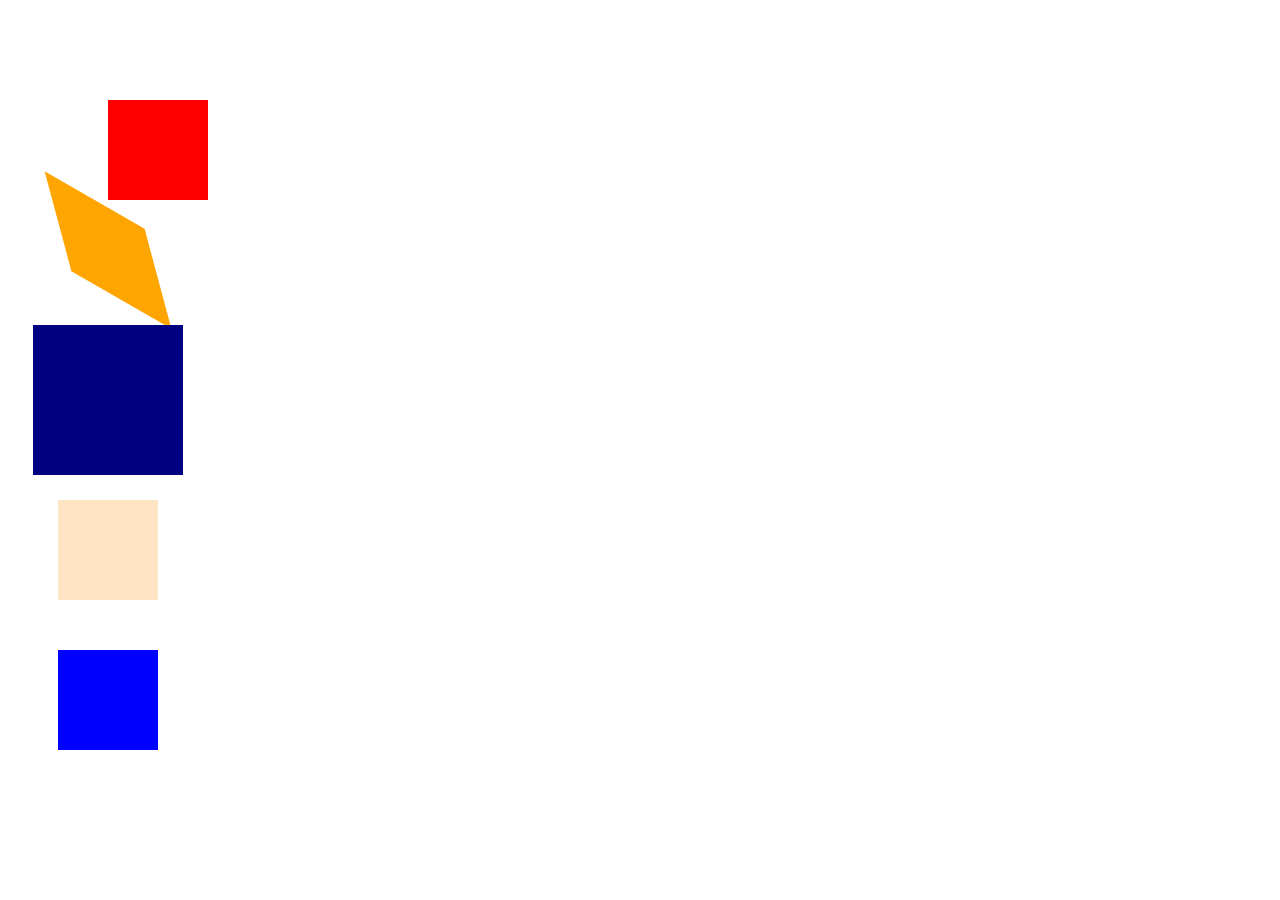
<file: class/css/index.html>
<!DOCTYPE html>
<html lang="ko">
<head>
      <meta charset="UTF-8">
      <meta http-equiv="X-UA-Compatible" content="IE=edge">
      <meta name="viewport" content="width=device-width, initial-scale=1.0">
      <link rel="stylesheet" href="./index.css">
      <title>transform</title>
</head> 
<body>
      <div class="wrapper">
            <div class="box box1"></div>
            <div class="box box2"></div>
            <div class="box box3"></div>
            <div class="box box4"></div>
            <div class="box box5"></div>
      </div>
</body>
</html>
</file>
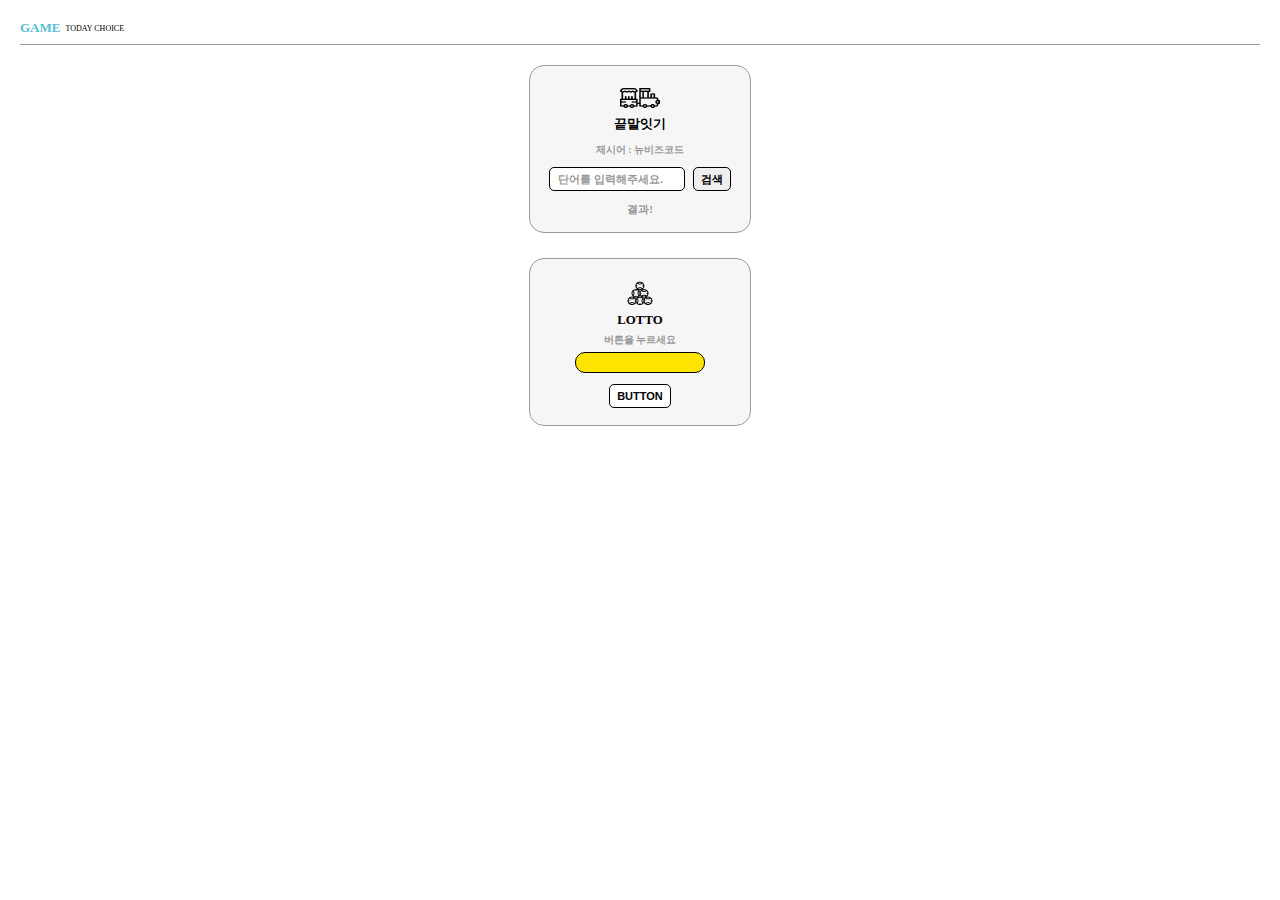
<file: cyworld/game.html>
<!DOCTYPE html>
<html lang="ko">
<head>
      <meta charset="UTF-8">
      <link rel="stylesheet" href="./styles/sub.css">
      <script src="./js/game.js"></script>
      <title>GAME</title>
</head>
<body>
      <div class="wrapper">
            <div class="game__header">
                  <div class="game__title">
                        <h2>GAME</h2>
                        <span>TODAY CHOICE</span>
                  </div>
                  <div class="game__body">
                        <div class="game_container">
                              <div class="game_content">
                                    <div class="game_title">
                                          <img src="./images/train.png" alt="">
                                          <h3>끝말잇기</h3>
                                    </div>
                                    <p class="game_p">제시어 : <span id="word">뉴비즈코드</span></p>
                                    <div class="game_input">
                                          <input type="text" placeholder="단어를 입력해주세요." id="myWord">
                                          <button onclick="startWord()">검색</button>
                                    </div>
                                    <div class="game_result">
                                          <span id="result">결과!</span>
                                    </div>
                              </div>
                        </div>
                        <div class="game_container">
                              <div class="game_content">
                                    <div class="game_title">
                                          <img src="./images/lotto.png" alt="">
                                          <h3>LOTTO</h3>
                                    </div>
                                    <p class="game_p">버튼을 누르세요</p>
                                    <div class="game_number">
                                          <ul class="lotto_num">
                                               
                                          </ul>
                                    </div>
                                    <div class="game_button">
                                          <button onclick="getLottoNum()">BUTTON</button>
                                    </div>
                              </div>
                        </div>
                  </div>
            </div>
      </div>
</body>
</html>
</file>
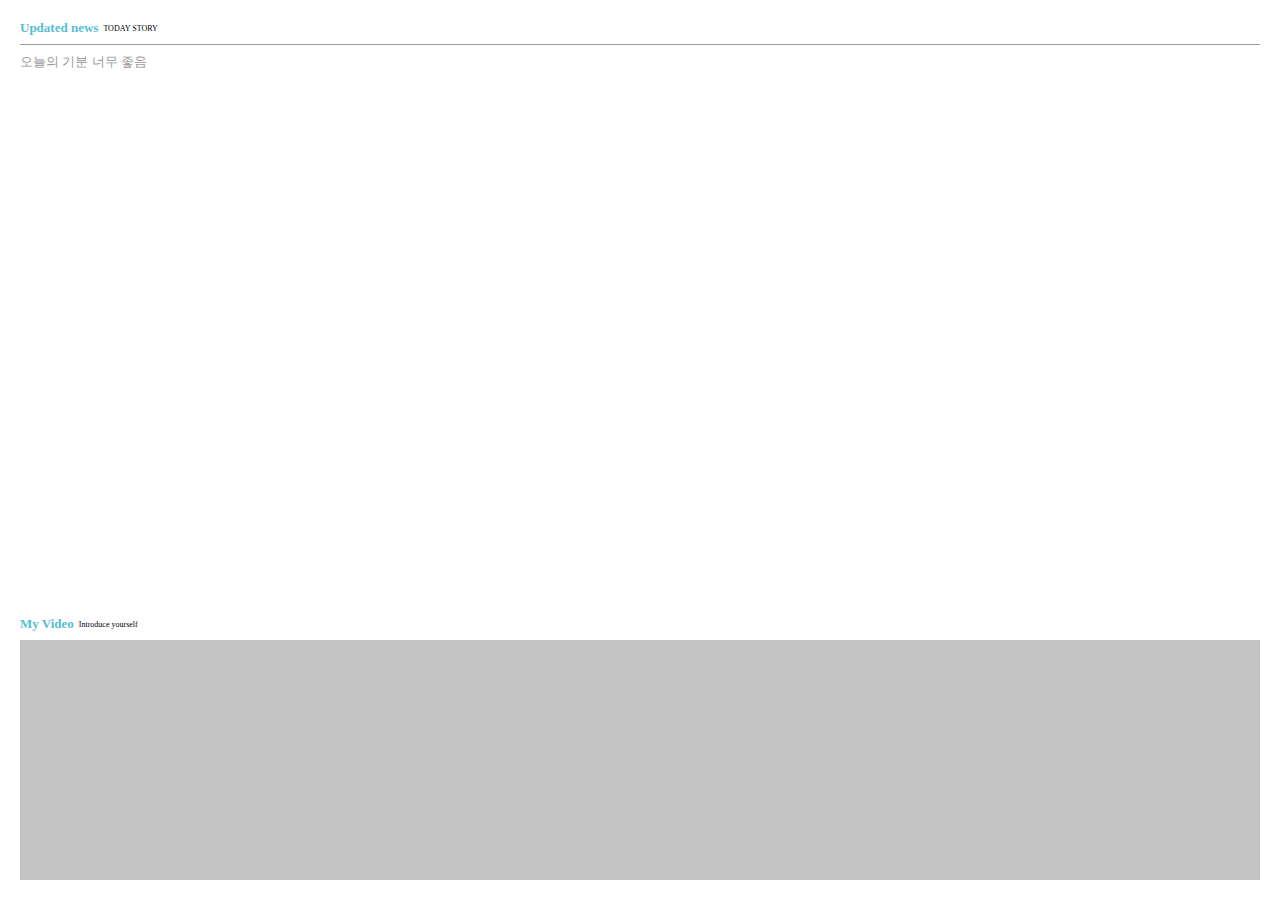
<file: cyworld/home.html>
<!DOCTYPE html>
<html lang="ko">
<head>
      <meta charset="UTF-8">
      <link rel="stylesheet" href="./styles/sub.css">
      <title>HOME</title>
</head>
<body>
      <div class="wrapper">
            <div class="home__header">
                  <div class="home__title">
                        <h2>Updated news</h2>
                        <span>TODAY STORY</span>
                  </div>
                  <div class="home__todayFeel">
                        <p>오늘의 기분 너무 좋음</p>
                  </div>
            </div>
            <div class="home__body">
                  <div class="home__title home__title2">
                        <h2>My Video</h2>
                        <span>Introduce yourself</span>
                  </div>
                  <div class="grayBox"></div>
            </div>
      </div>
</body>
</html>
</file>
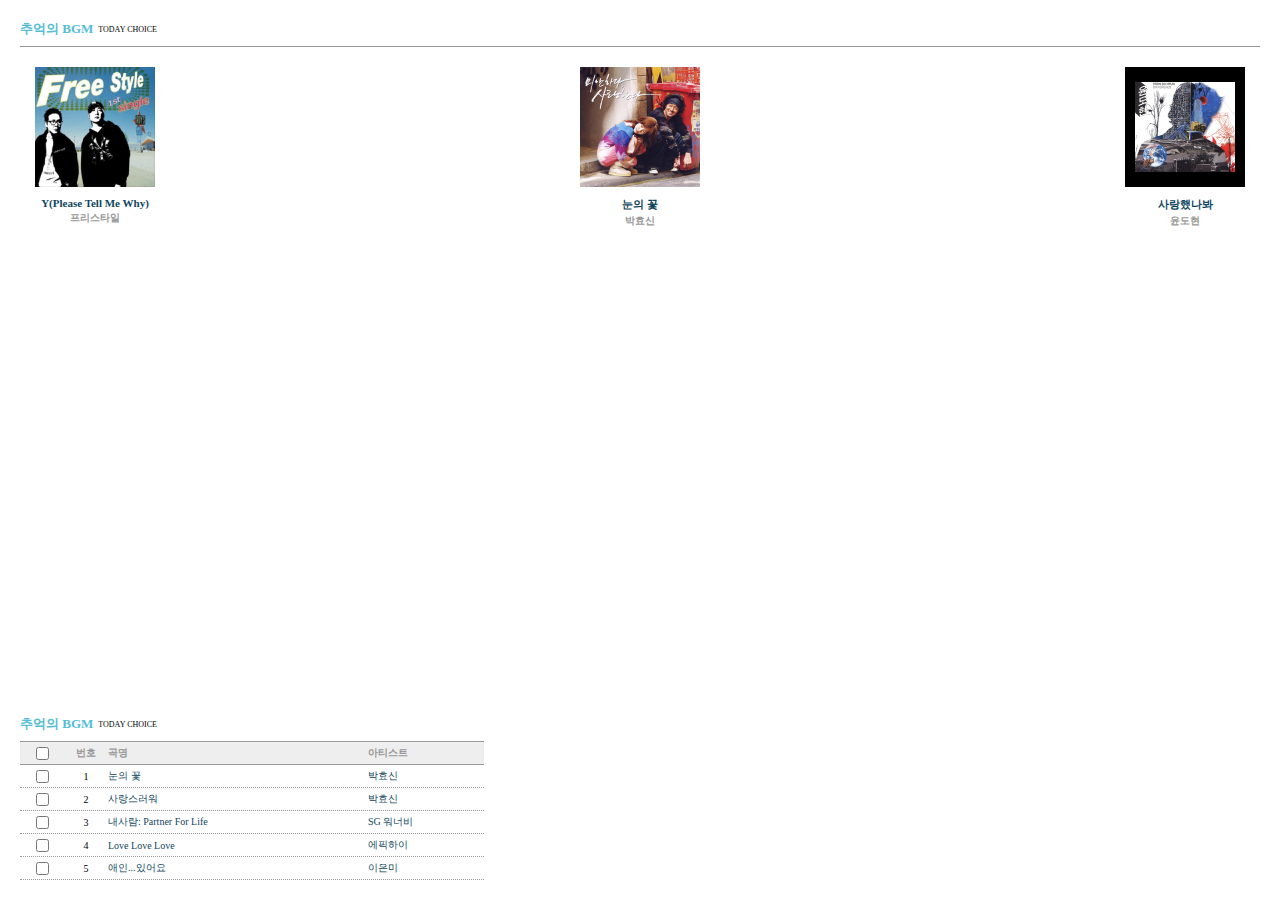
<file: cyworld/jukebox.html>
<!DOCTYPE html>
<html lang="ko">
<head>
      <meta charset="UTF-8">
      <link rel="stylesheet" href="./styles/sub.css">
      <title>쥬크박스</title>
</head>
<body>
      <div class="wrapper">
            <div class="jukebox__header">
                  <div class="game__title">
                        <h2>추억의 BGM</h2>
                        <span>TODAY CHOICE</span>
                  </div>
                  <div class="jukebox__today">
                        <div class="jukebox__today__music">
                              <img src="./images/jukebox01.png" alt="">
                              <p class="today__music__title">
                                    Y(Please Tell Me Why)
                                    <span>프리스타일</span>
                              </p>
                        </div>
                        <div class="jukebox__today__music">
                              <img src="./images/jukebox02.png" alt="">
                              <p class="today__music__title">
                                    눈의 꽃
                                    <span>박효신</span>
                              </p>
                        </div>
                        <div class="jukebox__today__music">
                              <img src="./images/jukebox03.png" alt="">
                              <p class="today__music__title">
                                    사랑했나봐
                                    <span>윤도현</span>
                              </p>
                        </div>
                  </div>
            </div>
            <div class="jukebox__body">
                  <div class="game__title game__title2">
                        <h2>추억의 BGM</h2>
                        <span>TODAY CHOICE</span>
                  </div>
                  <div class="jukebox__table__container">
                        <table class="jukebox__table">
                              <tr>
                                    <th>
                                          <input type="checkbox" id="jukeCheckAll">
                                    </th>
                                    <th>번호</th>
                                    <th>곡명</th>
                                    <th>아티스트</th>
                              </tr>
                              <tr>
                                    <td>
                                          <input type="checkbox" id="jukeCheck01">
                                    </td>
                                    <td>1</td>
                                    <td>눈의 꽃</td>
                                    <td>박효신</td>
                              </tr>
                              <tr>
                                    <td>
                                          <input type="checkbox" id="jukeCheck01">
                                    </td>
                                    <td>2</td>
                                    <td>사랑스러워</td>
                                    <td>박효신</td>
                              </tr>
                              <tr>
                                    <td>
                                          <input type="checkbox" id="jukeCheck03">
                                    </td>
                                    <td>3</td>
                                    <td>내사람: Partner For Life</td>
                                    <td>SG 워너비</td>
                              </tr>
                              <tr>
                                    <td>
                                          <input type="checkbox" id="jukeCheck04">
                                    </td>
                                    <td>4</td>
                                    <td>Love Love Love</td>
                                    <td>에픽하이</td>
                              </tr>
                              <tr>
                                    <td>
                                          <input type="checkbox" id="jukeCheck05">
                                    </td>
                                    <td>5</td>
                                    <td>애인...있어요</td>
                                    <td>이은미</td>
                              </tr>
                        </table>
                  </div>
            </div>
      </div>
</body>
</html>
</file>
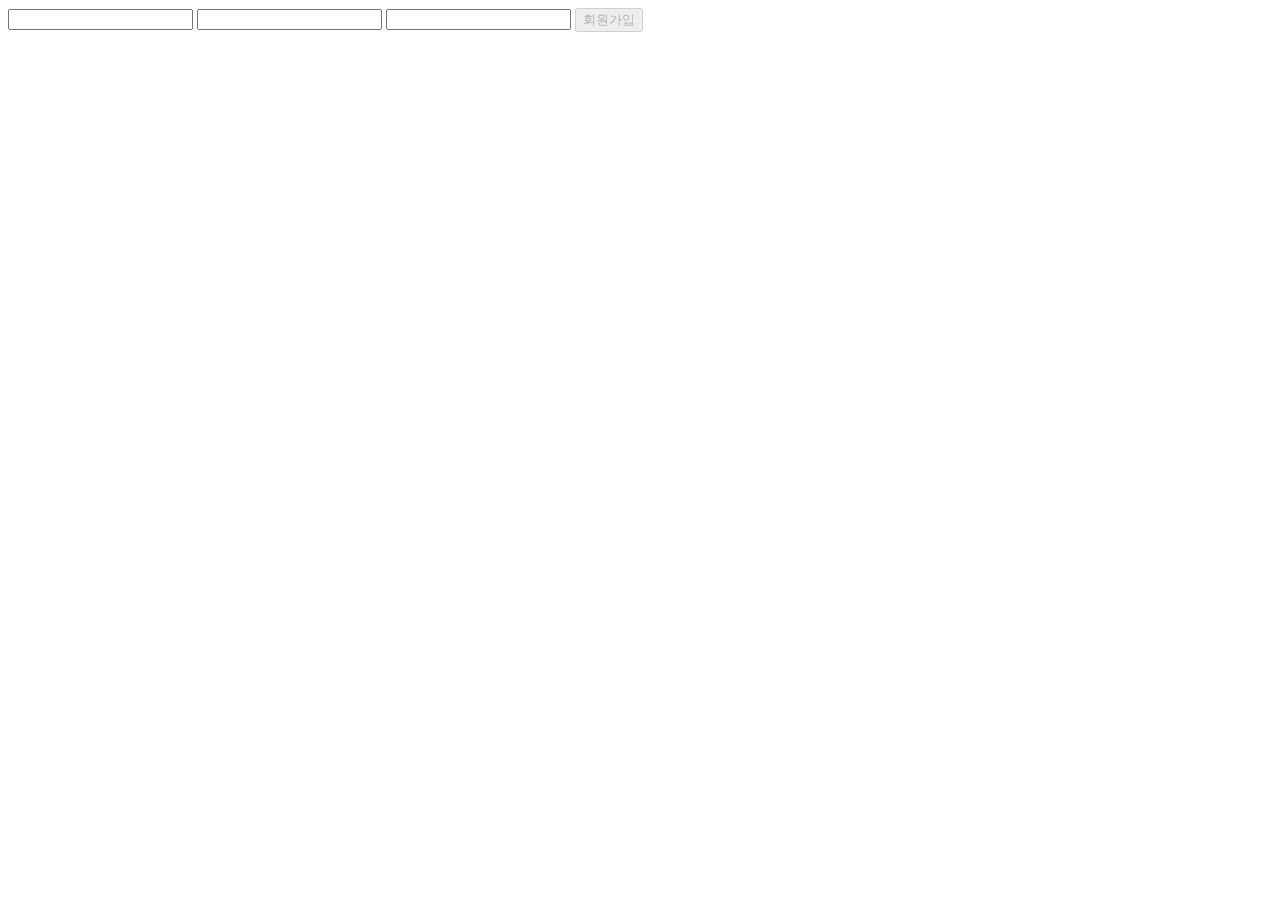
<file: class/03-javascript/07-signup.html>
<!DOCTYPE html>
<html lang="ko">
<head>
      <meta charset="UTF-8">
      <title>sign-up</title>
      <script src="./07-signup.js"></script>
</head>
<body>
      <input type="text" id="email" oninput="checkValldation()">
      <input type="text" id="pw01" oninput="checkValldation()">
      <input type="text" id="pw02" oninput="checkValldation()">
      <button id="button" disabled = "true">회원가입</button>
</body>
</html>
</file>
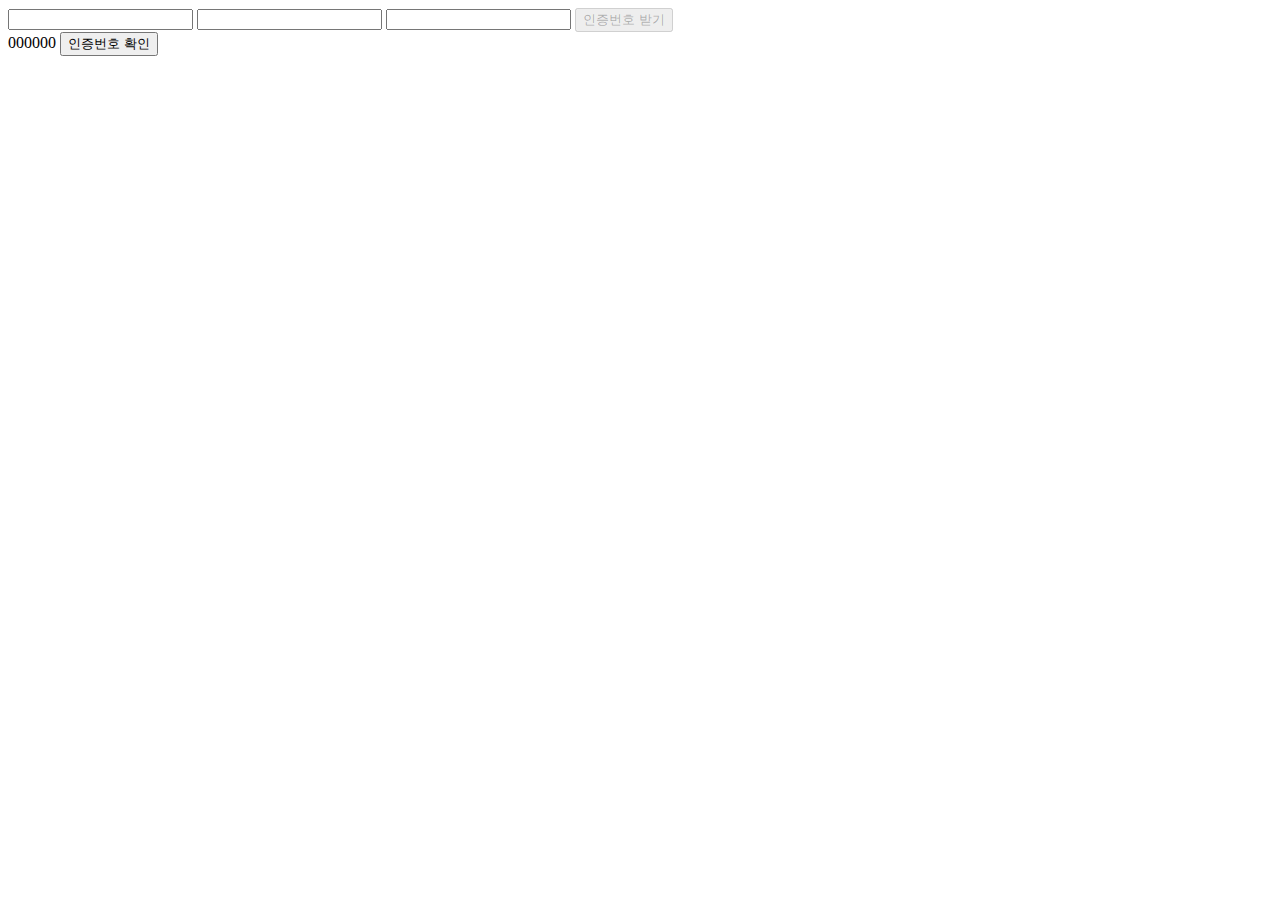
<file: class/03-javascript/08-phone.html>
<!DOCTYPE html>
<html lang="en">
<head>
      <meta charset="UTF-8">
      <title>Document</title>
      <script src="./08-phone.js"></script>
</head>
<body>
      <div class="register">
            <div class="phone">
                  <input type="text" id="phone01" class="phone" maxlength="3" oninput="phoneFocusMove(), phoneDisabled()">
                  <input type="text" id="phone02"  class="phone" maxlength="4" oninput="phoneFocusMove2(), phoneDisabled()">
                  <input type="text" id="phone03"  class="phone" maxlength="4" oninput="phoneDisabled()">
                  <button id="getNum" disabled ="true">인증번호 받기</button>
            </div>
            <div class="number">
                  <span id="phoneNum">000000</span>
                  <button id="confirmNum">인증번호 확인</button>
            </div>
      </div>
</body>
</html>
</file>
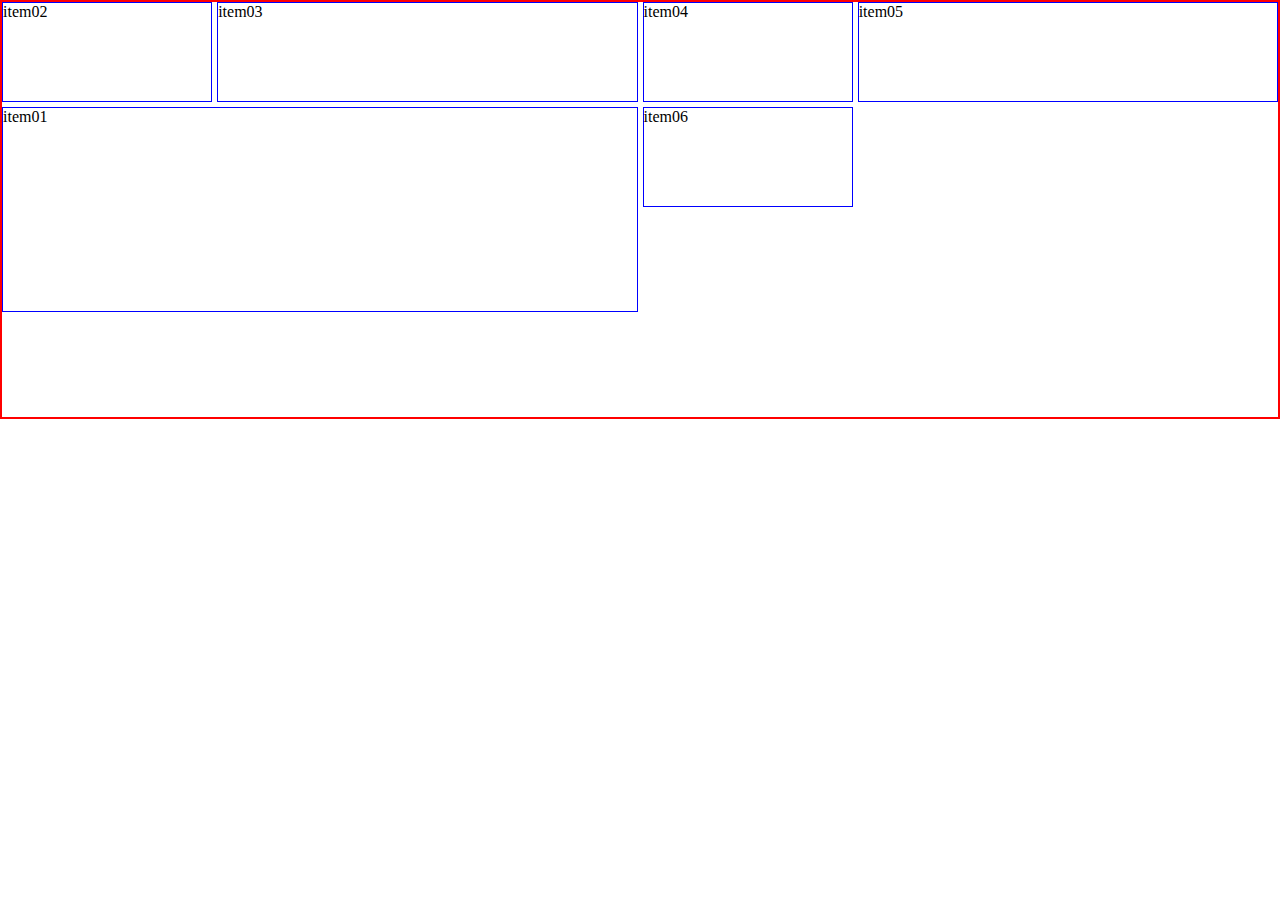
<file: class/css/grid.html>
<!DOCTYPE html>
<html lang="en">
<head>
      <meta charset="UTF-8">
      <meta http-equiv="X-UA-Compatible" content="IE=edge">
      <meta name="viewport" content="width=device-width, initial-scale=1.0">
      <link rel="stylesheet" href="./grid.css">
      <title>grid</title>
</head>
<body>
      <div class="container">
            <div class="item item01">
                  item01
            </div>
            <div class="item item02">
                  item02
            </div>
            <div class="item item03">
                  item03
            </div>
            <div class="item item04">
                  item04
            </div>
            <div class="item item05">
                  item05
            </div>
            <div class="item item06">
                  item06
            </div>
      </div>
</body>
</html>
</file>
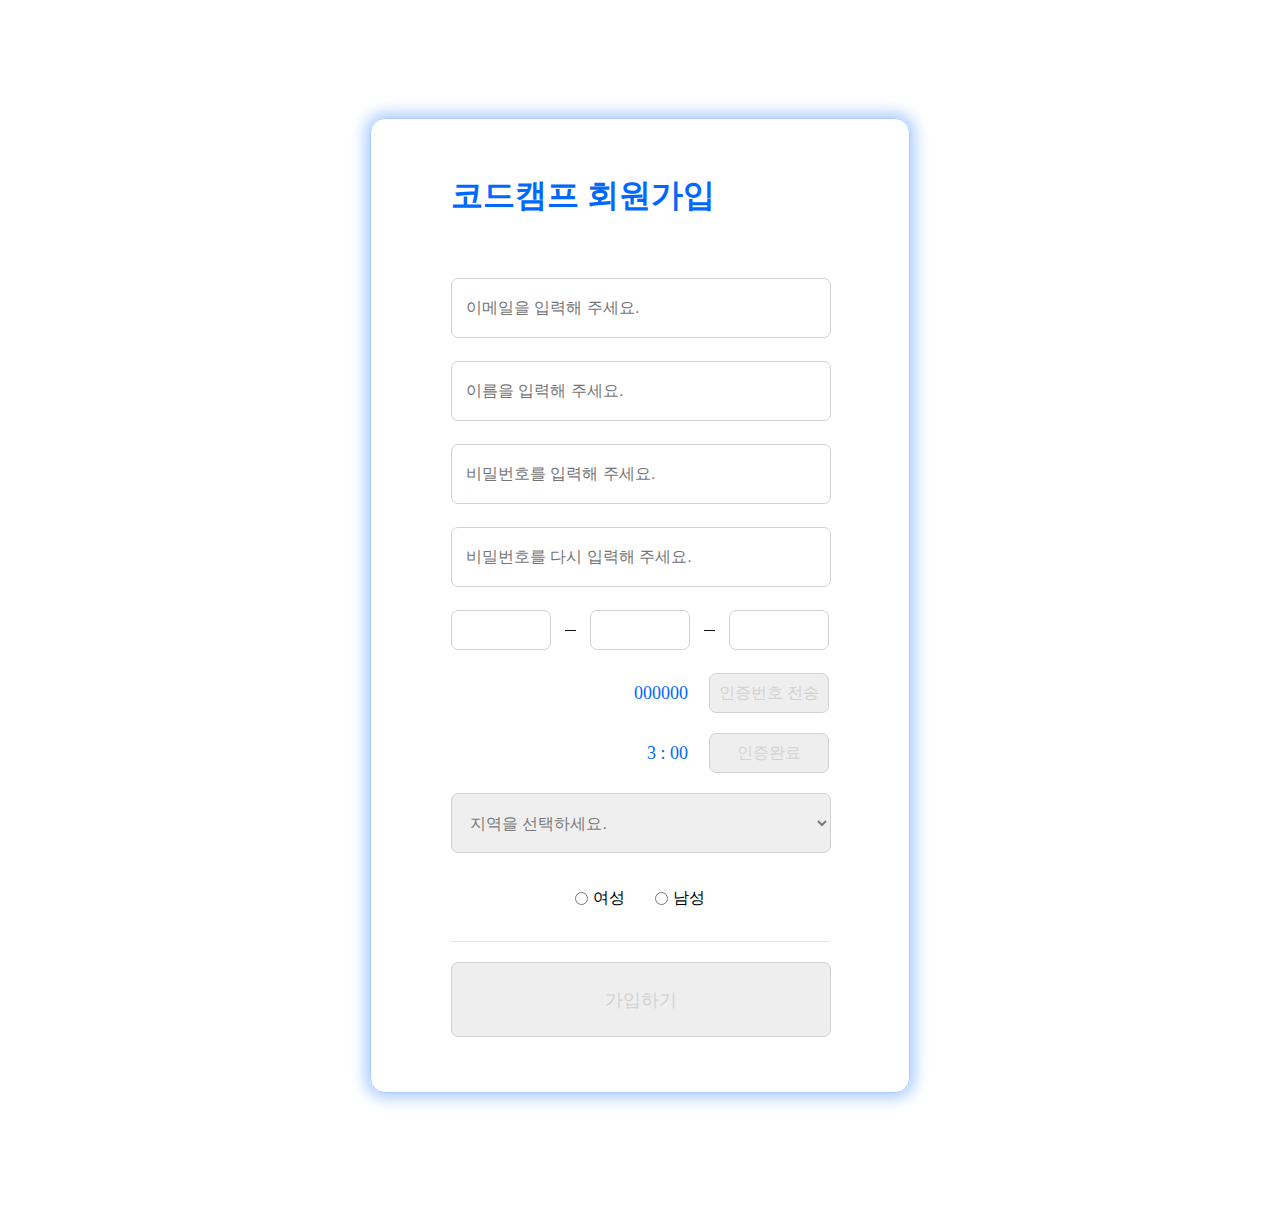
<file: class/final/final.html>
<!DOCTYPE html>
<html lang="ko">
<head>
      <meta charset="UTF-8">
      <title>코드캠프 회원가입</title>
      <link rel="stylesheet" href="./final.css">

</head>
<body>
      <div class="register_container">
            <div class="register"> 
                  <h1 class="register__title">코드캠프 회원가입</h1>
                  <form action="" id="register__form">
                        <div class="register__input">
                              <input type="text" id="registerId" class="register__input_common" placeholder="이메일을 입력해 주세요.">
                              <span id="errorEmail" class="errorCommon"></span>
                        </div>
                        <div class="register__input">
                              <input type="text" ₩id="registerName" class="register__input_common" placeholder="이름을 입력해 주세요.">
                              <span id="errorName" class="errorCommon"></span>
                        </div>
                        <div class="register__input">
                              <input type="password" id="registerPw01" class="register__input_common" placeholder="비밀번호를 입력해 주세요.">
                              <span id="errorPw01" class="errorCommon"></span>
                        </div>
                        <div class="register__input">
                              <input type="password" id="registerPw02" class="register__input_common" placeholder="비밀번호를 다시 입력해 주세요.">
                              <span id="errorPw02" class="errorCommon"></span>
                        </div>
                        <div class="register__input__phone">
                              <div class="input__phone">
                                    <input type="text" id="registerPhone01" class="input__phone__common" maxlength="3" oninput="movePhone01()">
                              </div>
                              <span class="phone_line"></span>
                              <div class="input__phone">
                                    <input type="text" id="registerPhone02" class="input__phone__common" maxlength="4" oninput="movePhone02()">
                              </div>
                              <span class="phone_line"></span>
                              <div class="input__phone">
                                    <input type="text" id="registerPhone03" class="input__phone__common" maxlength="4" oninput="onPhoneNum()"> 
                              </div>
                        </div>
                        <span id="errorPhone" class="errorCommon"></span>
                        <div class="phoneNum__common">
                              <span id="phoneNumView" class="phoneNumCommon">000000</span>
                              <button type="button" id="sendPhoneNum" class="phoneNumButton" onclick="onPhoneNumSend(event) "disabled>인증번호 전송</button>
                        </div>
                        <div class="phoneNum__common">
                              <span id="phoneNumTime" class="phoneNumCommon">3 : 00</span>
                              <button id="phoneNumCom" class="phoneNumButton phoneNumButton2" disabled onclick="onPhoneNumCom(event)">인증완료</button>
                        </div>
                        <div class="register__selectBox">
                              <select name="" id="areaSelect">
                                    <option value="">지역을 선택하세요.</option>
                                    <option value="서울">서울</option>
                                    <option value="경기">경기</option>
                                    <option value="인천">인천</option>
                              </select>
                              <span id="errorArea" class="errorCommon"></span>
                        </div>
                        <div class="register__gender">
                              <div class="gerder__box">
                                    <input type="radio" name="gender" id="girl">
                                    <label for="girl">여성</label>
                              </div>
                              <div class="gerder__box">
                                    <input type="radio" name="gender" id="man">
                                    <label for="man">남성</label>
                              </div>
                              <span id="errorGender" class="errorCommon"></span>
                        </div>
                        <input type="submit" id="register__submit" value="가입하기" onclick="registerConfirm(event)" disabled>
                  </form>
            </div>
      </div>
      <script src="./final.js" type ="text/javascript"></script>
</body>
</html>
</file>
<file: class/css/index.css>
.box{
      width: 100px;
      height: 100px;
      margin: 50px;
}
.box1{
      background-color: red;
      transform: translate(50px, 50px);
      transition: ease-in-out 1s;
}
.box2{
      background-color: orange;
      transform: skew(15deg, 30deg);
      transition: ease-in-out 1s;
}
.box3{
      background-color: navy;
      transform: scale(150%);
      transition: ease-in-out 2s;
}
.box4{
      background-color: bisque;
      transform: rotate(360deg);
      transition: ease-in-out 1s;
}
.box5{
      background-color: blue;
}
</file>
<file: cyworld/styles/sub.css>
/* HOME css */

*{
      box-sizing: border-box;
      margin: 0;
      padding: 0;
}
a{
      text-decoration: none;
}
span{
      vertical-align: baseline;
}
html,body{
      width: 100%;
      height: 100%;
}
.wrapper{
      width: 100%;
      height: 100%;
      padding: 20px;
      display: flex;
      flex-direction: column;
      justify-content: space-between;
      position: relative;
}
.home__title{
      display: flex;
      flex-direction: row;
      align-items: center;
      gap: 5px;
      padding-bottom: 8px;
      border-bottom: 1px solid #999;
}
.home__title h2{
      font-size: 13px;
      font-weight: 700;
      color: #55bed4;
}
.home__title span{
      font-size: 8px;
      font-weight: 400;
      color: #000;
}
.home__todayFeel{
      padding-top: 8px;
      font-size: 13px;
      font-weight: 400;
      color: #999;
}
.home__title2{
      border: none;
}
.grayBox{
      width: 100%;
      height: 240px;
      background-color: #c4c4c4;
}




/* GAME css */

*{
      box-sizing: border-box;
      margin: 0;
      padding: 0;
}
a{
      text-decoration: none;
}
span{
      vertical-align: baseline;
}
html,body{
      width: 100%;
      height: 100%;
}
ul,li{
      list-style: none;
}
button{
      cursor: pointer;
}
.wrapper{
      width: 100%;
      height: 100%;
      padding: 20px;
      display: flex;
      flex-direction: column;
      justify-content: space-between;
}
.game__title{
      display: flex;
      flex-direction: row;
      align-items: center;
      gap: 5px;
      padding-bottom: 8px;
      border-bottom: 1px solid #999;
}
.game__title h2{
      font-size: 13px;
      font-weight: 700;
      color: #55bed4;
}
.game__title span{
      font-size: 8px;
      font-weight: 400;
      color: #000;
}
.game__body{
      height: 100%;
      display: flex;
      flex-direction: column;
      justify-content: space-between;
      align-items: center;
      padding: 20px 0 15px 0;
}
.game_container{
      width: 222px;
      height: 168px;
      border: 1px solid #999;
      background-color: #f6f6f6;
      border-radius: 15px;
}
.game_content{
      display: flex;
      flex-direction: column;
      align-items: center;
      padding: 22px 0;
}
.game_title{
      font-size: 11px;
      font-weight: 700;
      color: #000;
}
.game_title img{
      display: block;
      margin: 0 auto 8px;
}
.game_p{
      font-size: 10px;
      font-weight: 700;
      color: #999;
      margin: 10px 0;
}
.game_container:nth-child(2) .game_p{
      margin: 5px 0;
}
.game_input{
      display: flex;
      flex-direction: row;
      gap: 8px;
      margin-bottom: 11px;
}
.game_input input{
      width: 136px;
      height: 24px;
      border: 1px solid #000;
      border-radius: 5px;
      font-size: 11px;
      font-weight: 700;
      color: #999;
      padding: 0 8px;
}
.game_input input::placeholder{
      font-size: 11px;
      font-weight: 700;
      color: #999;
}
.game_input button{
      width: 38px;
      height: 24px;
      border: 1px solid #000;
      border-radius: 5px;
      font-size: 11px;
      font-weight: 700;
      color: #020101;
}
.game_result{
      font-size: 11px;
      font-weight: 700;
      color: #999;
}
.game_number{
      margin-bottom: 11px;
}
.lotto_num{
      width: 130px;
      height: 21px;
      background-color: #FFE400;
      border: 1px solid #000;
      border-radius: 10px;
      display: flex;
      justify-content: space-between;
      align-items: center;
      padding: 0 8px;
      font-size: 10px;
      font-weight: 700;
      color: #000;
}
.game_button button{
      width: 62px;
      height: 24px;
      border: 1px solid #000;
      border-radius: 5px;
      background-color: #fff;
      outline: none;
      font-size: 11px;
      font-weight: 700;
      color: #010101;
}




/* jukebox CSS */
.jukebox__today{
      padding: 20px 15px;
      display: flex;
      flex-direction: row;
      justify-content: space-between;
      text-align: center;
}
.jukebox__today__music img{
      display: block;
      margin-bottom: 10px;
}
.today__music__title{
      font-size: 11px;
      font-weight: 700;
      color: #0F465E;
}
.today__music__title span{
      display: block;
      font-size: 10px;
      color: #999;
      margin-top: 2px;
}
.jukebox__table{
      border-collapse: collapse;
}
.game__title2{
      border: none;
}
.jukebox__table tr{
      display: flex;
      flex-direction: row;
      align-items: center;
      padding: 4px 0;
}
.jukebox__table tr:not(:first-child){
      border-bottom: 1px dotted #999;
}
.jukebox__table tr:first-child{
      border-top: 1px solid #999;
      border-bottom: 1px solid #999;
      background-color: #eee;
}
.jukebox__table tr:first-child th:first-child, .jukebox__table tr td:first-child{
      display: flex;
      flex-direction: row;
      align-items: center;
      justify-content: center;
}
.jukebox__table th{
      font-size: 10px;
      font-weight: 700;
      color: #999;
}
.jukebox__table th:nth-child(1), .jukebox__table th:nth-child(2), .jukebox__table td:nth-child(1), .jukebox__table td:nth-child(2){
      width: 44px;
}
.jukebox__table th:nth-child(3), .jukebox__table td:nth-child(3){
      width: 260px;
      text-align: left;
}
.jukebox__table th:nth-child(4), .jukebox__table td:nth-child(4){
      width: 116px;
      text-align: left;
}
.jukebox__table td{
      font-size: 10px;
      font-weight: 400;
      color: #0F465E;
}
.jukebox__table td:nth-child(2){
      color: #000;
      text-align: center;
}
</file>
<file: class/css/grid.css>
*{
      margin: 0;
      padding: 0;
      box-sizing: border-box;
}
.container{
      border: 2px solid red;
      display: grid;
      grid-template-columns: repeat(2, 1fr 2fr);
      grid-template-rows: repeat(4, 100px);
      grid-gap: 5px;
}
.item{
      border: 1px solid blue;
}
.item01{
      grid-column: 1/3;
      grid-row: 2/4;
}
</file>
<file: class/final/final.css>
*{
      box-sizing: border-box;
      margin: 0;
      padding: 0;
}
a{
      text-decoration: none;
}
span{
      vertical-align: baseline;
}
.phoneNumButton:disabled{
      border: 1px solid #d2d2d2;
      background-color: #eee;
      color: #d2d2d2;
      cursor: auto;
}
#register__submit:disabled{
      border: 1px solid #d2d2d2;
      background-color: #eee;
      color: #d2d2d2;
      cursor: auto;
}


.register_container{
      width: 100%;
      height: 100%;
      display: flex;
      justify-content: center;
      align-items: center;
      padding: 118px;
}
.register{
      width: 540px;
      border: 1px solid #AACDFF;
      padding: 55px 80px;
      box-shadow: 0 0 15px 5px #AACDFF;
      border-radius: 15px;
}
.register__title{
      font-size: 32px;
      font-weight: 700;
      color: #0068FF;
      margin-bottom: 60px;
}
.register__input{
      margin-bottom: 20px;
}
.errorCommon{
      display: block;
      text-align: center;
      margin-top: 3px;
      font-size: 14px;
      font-weight: 400;
      color: red;
}
#errorPhone{
      margin-top: -17px;
      margin-bottom: 20px;
}
.register__input_common{
      width: 380px;
      height: 60px;
      border: 1px solid #d2d2d2;
      border-radius: 7px;
      padding: 18px 14px;
      font-size: 16px;
      font-weight: 400;
      color: #797979;
}
.register__input_common:focus{
      border: 1px solid #0068FF;
}
#register__form{
      display: flex;
      flex-direction: column;
}
.input__phone__common{
      width: 100px;
      height: 40px;
      border-radius: 7px;
      padding: 18px 14px;
      font-size: 16px;
      font-weight: 400;
      color: #797979;
      border: 1px solid #d2d2d2;
}
.register__input__phone{
      display: flex;
      flex-direction: row;
      justify-content: space-between;
      align-items: center;
      margin-bottom: 20px;
}
.input__phone__common:focus{
      border: 1px solid #0068FF;
}
.phone_line{
      display: block;
      width: 11px;
      height: 1px;
      background-color: #111;
}
.phoneNum__common{
      display: flex;
      flex-direction: row;
      justify-content: flex-end;
      align-items: center;
      gap: 21px;
      margin-bottom: 20px;
}
.phoneNumCommon{
      font-size: 18px;
      font-weight: 400;
      color: #0068FF;
}
.phoneNumButton{
      width: 120px;
      height: 40px;
      border: 1px solid #d2d2d2;
      border-radius: 7px;
      background-color: #fff;
      outline: none;
      font-size: 16px;
      font-weight: 400;
      color: #0068FF;
      cursor: pointer;
}
.phoneNumButton2{
      border: none;
      background-color: #0068FF;
      color: #fff;
}
#areaSelect{
      width: 380px;
      height: 60px;
      border: 1px solid #d2d2d2;
      border-radius: 7px;
      font-size: 16px;
      font-weight: 400;
      color: #797979;
      padding: 18px 14px;
}
.register__gender{
      display: flex;
      flex-direction: row;
      justify-content: center;
      align-items: center;
      gap: 30px;
      padding: 32px 0;
      border-bottom: 1px solid #e6e6e6;
      margin-bottom: 20px;
      position: relative;
}
#errorGender{
      position: absolute;
      bottom: 10px;
}
.gerder__box{
      display: flex;
      flex-direction: row;
      gap: 5px;
      align-items: center;
}
#register__submit{
      width: 380px;
      height: 75px;
      border: 1px solid #0068ff;
      border-radius: 7px;
      font-size: 18px;
      font-weight: 400;
      color: #0068FF;
      cursor: pointer;
      background-color: #fff;
}
</file>
